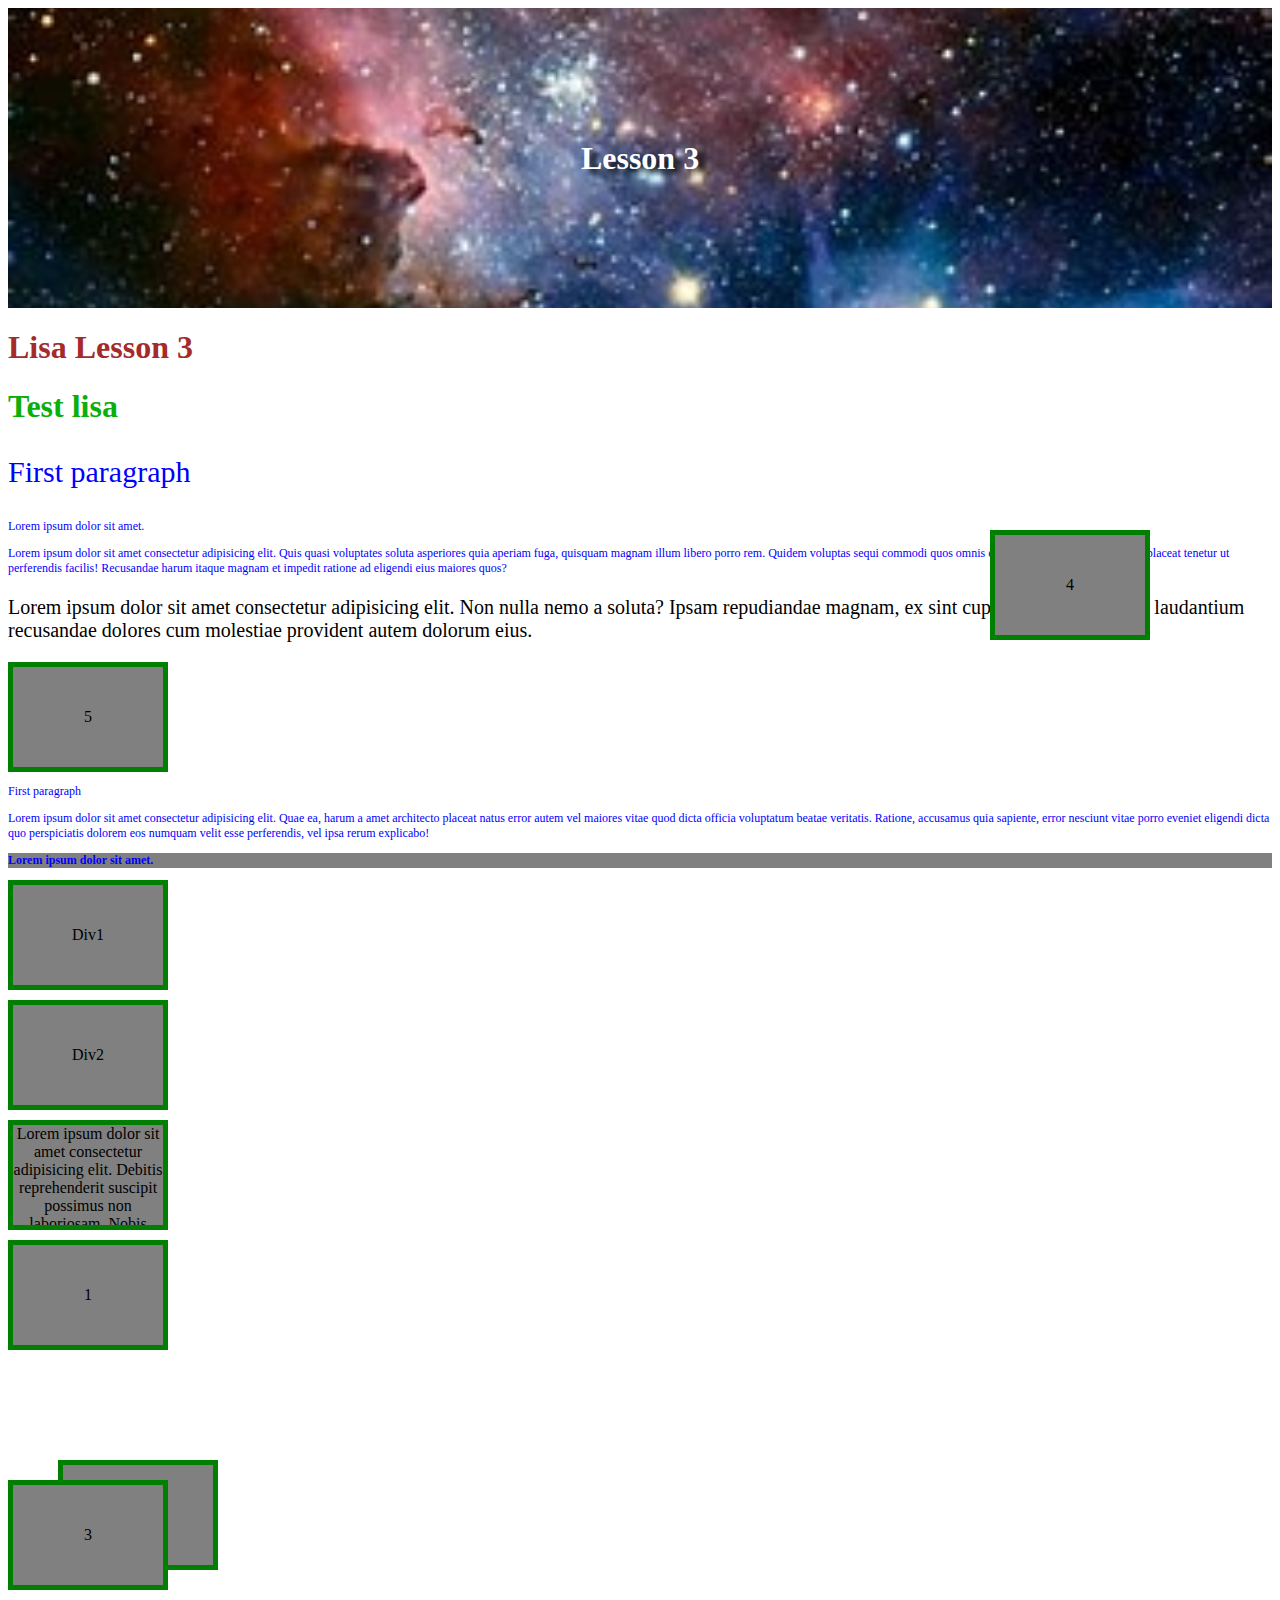
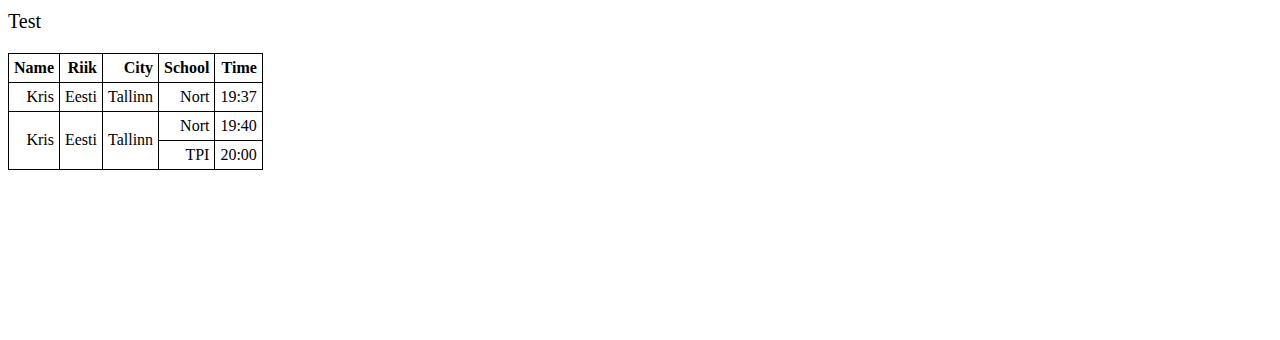
<file: Lesson3/index.html>
<!DOCTYPE html>
<html>
    <head>
    <title>Lesson3</title>
    <meta charset="UTF-8">
    <link rel="stylesheet" href="./styles.css">
    <!--Comments-->
    <!--CTRL + F - fast search
    -->
    <style>
        h1 {
            color: black;
        }
    </style>
</head>
<body>
    <!-- Inline CSS-->
     
    <div class="header">
     <h1 class="headerH">Lesson 3</h1>    
    </div>
      <p class="headerPara">
        <!-- <img src="../Lesson2/space.jpg"> -->
      
      </div>
     <h1 style="color:brown;">Lisa Lesson 3</h1>
     <h1 style="color:rgb(11, 175, 11)">Test lisa</h1>
     <p style="font-size: 30px; color: blue;">First paragraph</p>
     <p style="font-size: 12px; color: blue;">Lorem ipsum dolor sit amet.</p>
     <p style="font-size: 12px; color: blue;">Lorem ipsum dolor sit amet consectetur adipisicing elit. Quis quasi voluptates soluta asperiores quia aperiam fuga, quisquam magnam illum libero porro rem. Quidem voluptas sequi commodi quos omnis error mollitia suscipit, debitis sit placeat tenetur ut perferendis facilis! Recusandae harum itaque magnam et impedit ratione ad eligendi eius maiores quos?</p>
     <p>Lorem ipsum dolor sit amet consectetur adipisicing elit. Non nulla nemo a soluta? Ipsam repudiandae magnam, ex sint cupiditate ratione quos, laudantium recusandae dolores cum molestiae provident autem dolorum eius.</p>
     <div class="divstick">5</div>
     <!-- ID must be unique-->
     <p id="custom-para">First paragraph</p>
     <p class="custom-para">Lorem ipsum dolor sit amet consectetur adipisicing elit. Quae ea, harum a amet architecto placeat natus error autem vel maiores vitae quod dicta officia voluptatum beatae veritatis. Ratione, accusamus quia sapiente, error nesciunt vitae porro eveniet eligendi dicta quo perspiciatis dolorem eos numquam velit esse perferendis, vel ipsa rerum explicabo!</p>
     <!--CamelCase
     -->
     <p class="custom-para extra">Lorem ipsum dolor sit amet.</p>
     <!-- Kast / Box-->
      <div>
        Div1
      </div>
      <div>
        Div2
      </div>
      <div>
        Lorem ipsum dolor sit amet consectetur adipisicing elit. Debitis reprehenderit suscipit possimus non laboriosam. Nobis optio soluta corporis! Provident, asperiores?
      </div>
      <div class="divstatic">1</div>
      <div class="divrelat">2</div>
      <div class="divindex">3</div>
      <div class="divfixed">4</div>
        <p>Test</p>
      <table>
        <tbody>
          <tr>
            <th>Name</th>  <!-- Table heading-->
            <th>Riik</th>
            <th>City</th>
            <th>School</th>
            <th>Time</th>
        </tr>
        <tr>
            <td>Kris</td>  <!-- Table data -->
            <td>Eesti</td>
            <td colspan="">Tallinn</td>
            <td>Nort</td>
            <td>19:37</td>
        </tr>
        <tr>
            <td rowspan="2">Kris</td>  <!-- Table data -->
            <td rowspan="2">Eesti</td>
            <td rowspan="2">Tallinn</td>
            <td>Nort</td> 
            <td>19:40</td>
        <tr>
            <td>TPI</td>
            <td>20:00</td>
        </tr>
        </tbody>
    </table>
    <br>
    <br>
    <br>
    <br>
    <br>
    <br>
    <br>
    <br>
    <br>
    </body>
</html>
</file>
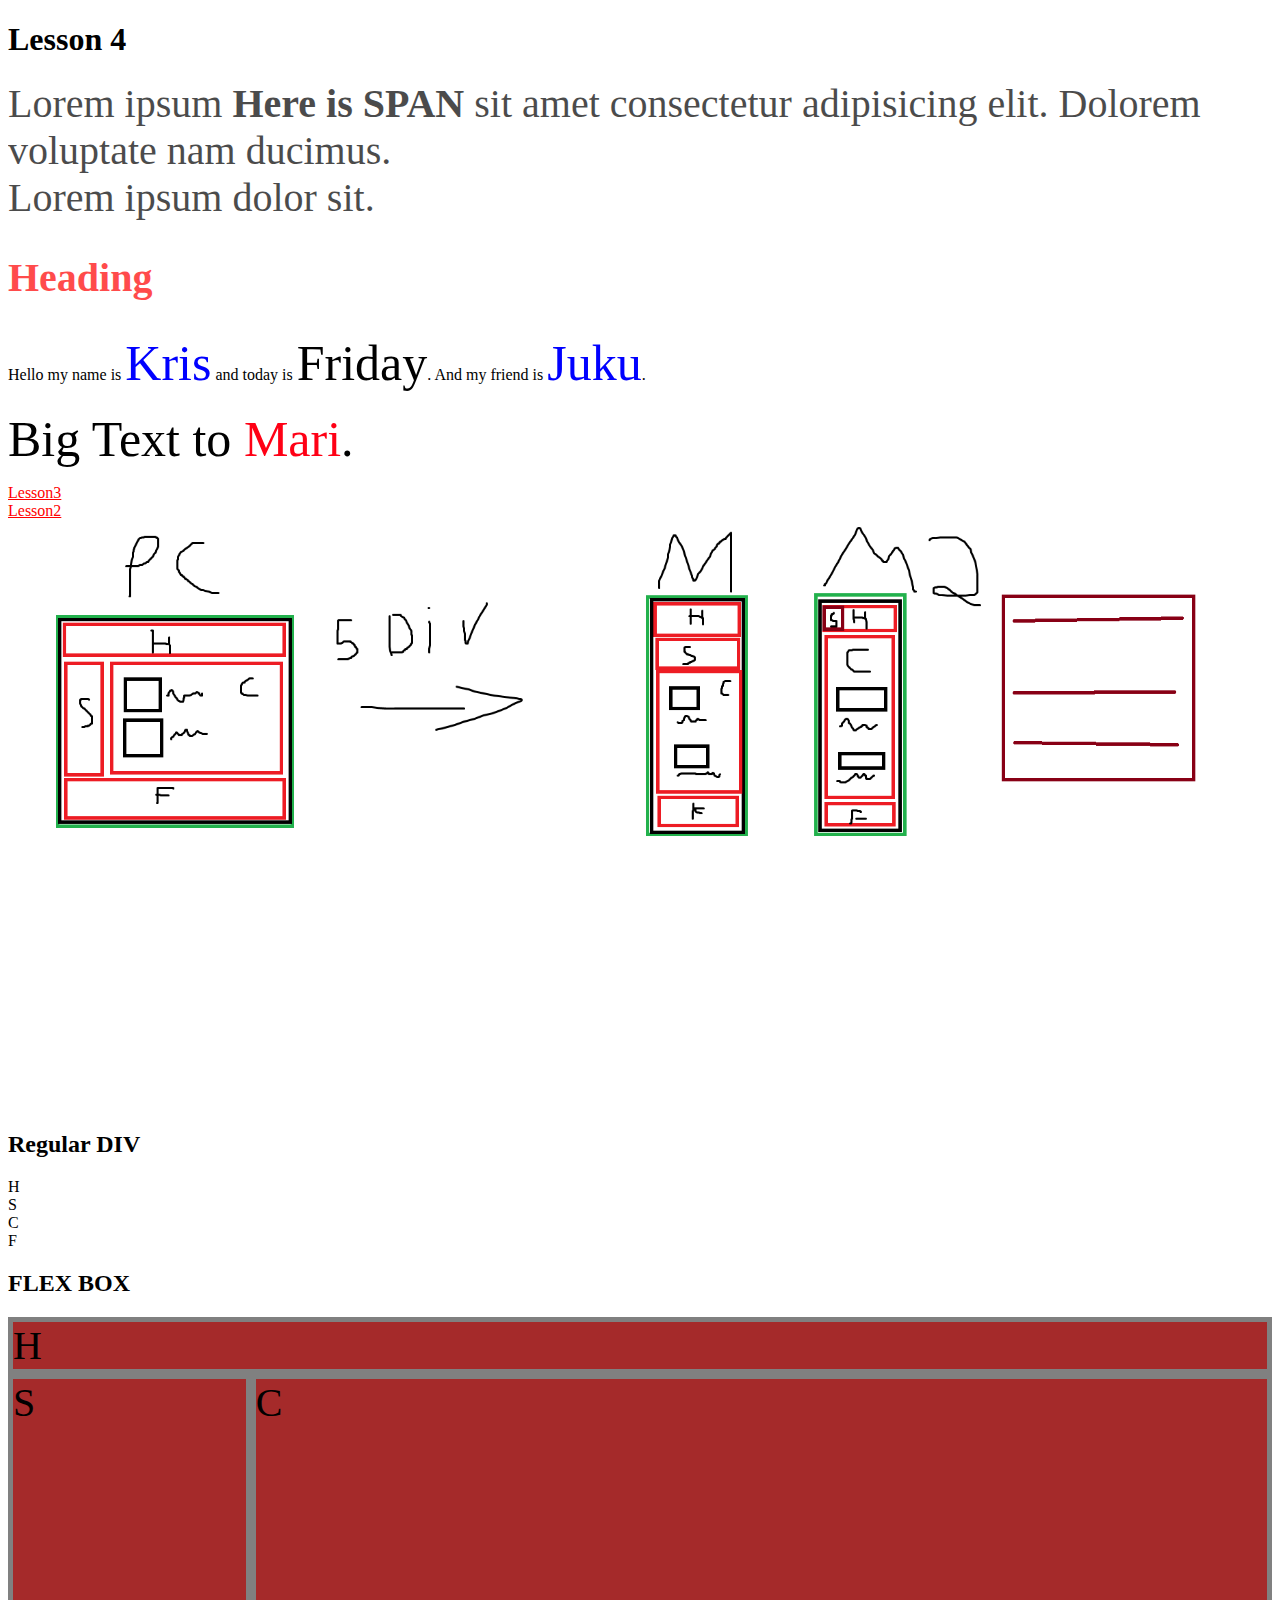
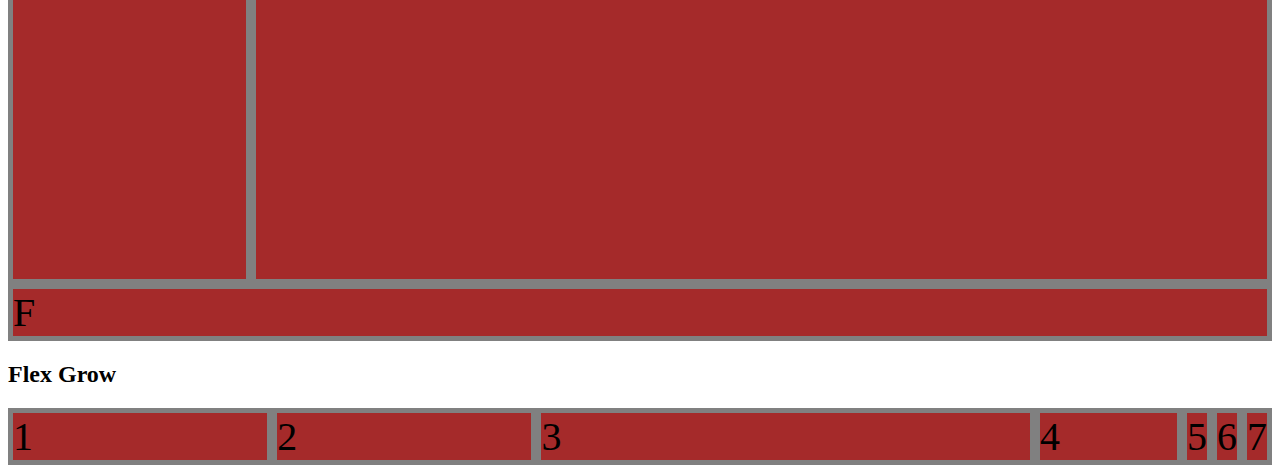
<file: Lesson4/index.html>
<!DOCTYPE html>
<html>
    <head>
        <title>Lesson 4</title>
        <meta charset="UTF-8">
        <link rel="stylesheet" href="./styles.css">
    </head>
    <body>
        <h1>Lesson 4</h1>
        <p class="para1">Lorem ipsum <span class="span1">Here is SPAN</span> sit amet consectetur adipisicing elit. Dolorem voluptate nam ducimus.</p>
        <p class="para1">Lorem ipsum dolor sit.</p>
        <h2 class="para1 heading1">Heading</h2>
        <p class="para2">
            Hello my name is 
            <span>Kris</span> and today is
            <span>Friday</span>. 
            And my friend is <span>Juku</span>.<br>
        </br>
            <span>Big Text to <span>Mari</span>.</span>
        </p>
    <a class="link1" href="../Lesson3/index.html">Lesson3</a>
    </br>
    <a class="link1" href="../Lesson2/index.html">Lesson2</a>
<!-- 
    Responsive layout
    Burger menu    
-->
<img width="100%" src="./Responsive Layout.png">
<h2>Regular DIV</h2>
<div></div>
<div>H</div>
<div>S</div>
<div>C</div>
<div>F</div>
<h2>FLEX BOX</h2>
<div class="container">
    <div>H</div>
    <div>S</div>
    <div>C</div>
    <div>F</div>
</div>
<h2>Flex Grow</h2>
<div class="container2">
   <div>1</div>
   <div>2</div>
   <div>3</div>
   <div>4</div>
   <div>5</div>
   <div>6</div>
   <div>7</div>
    </body>
</html>
</file>
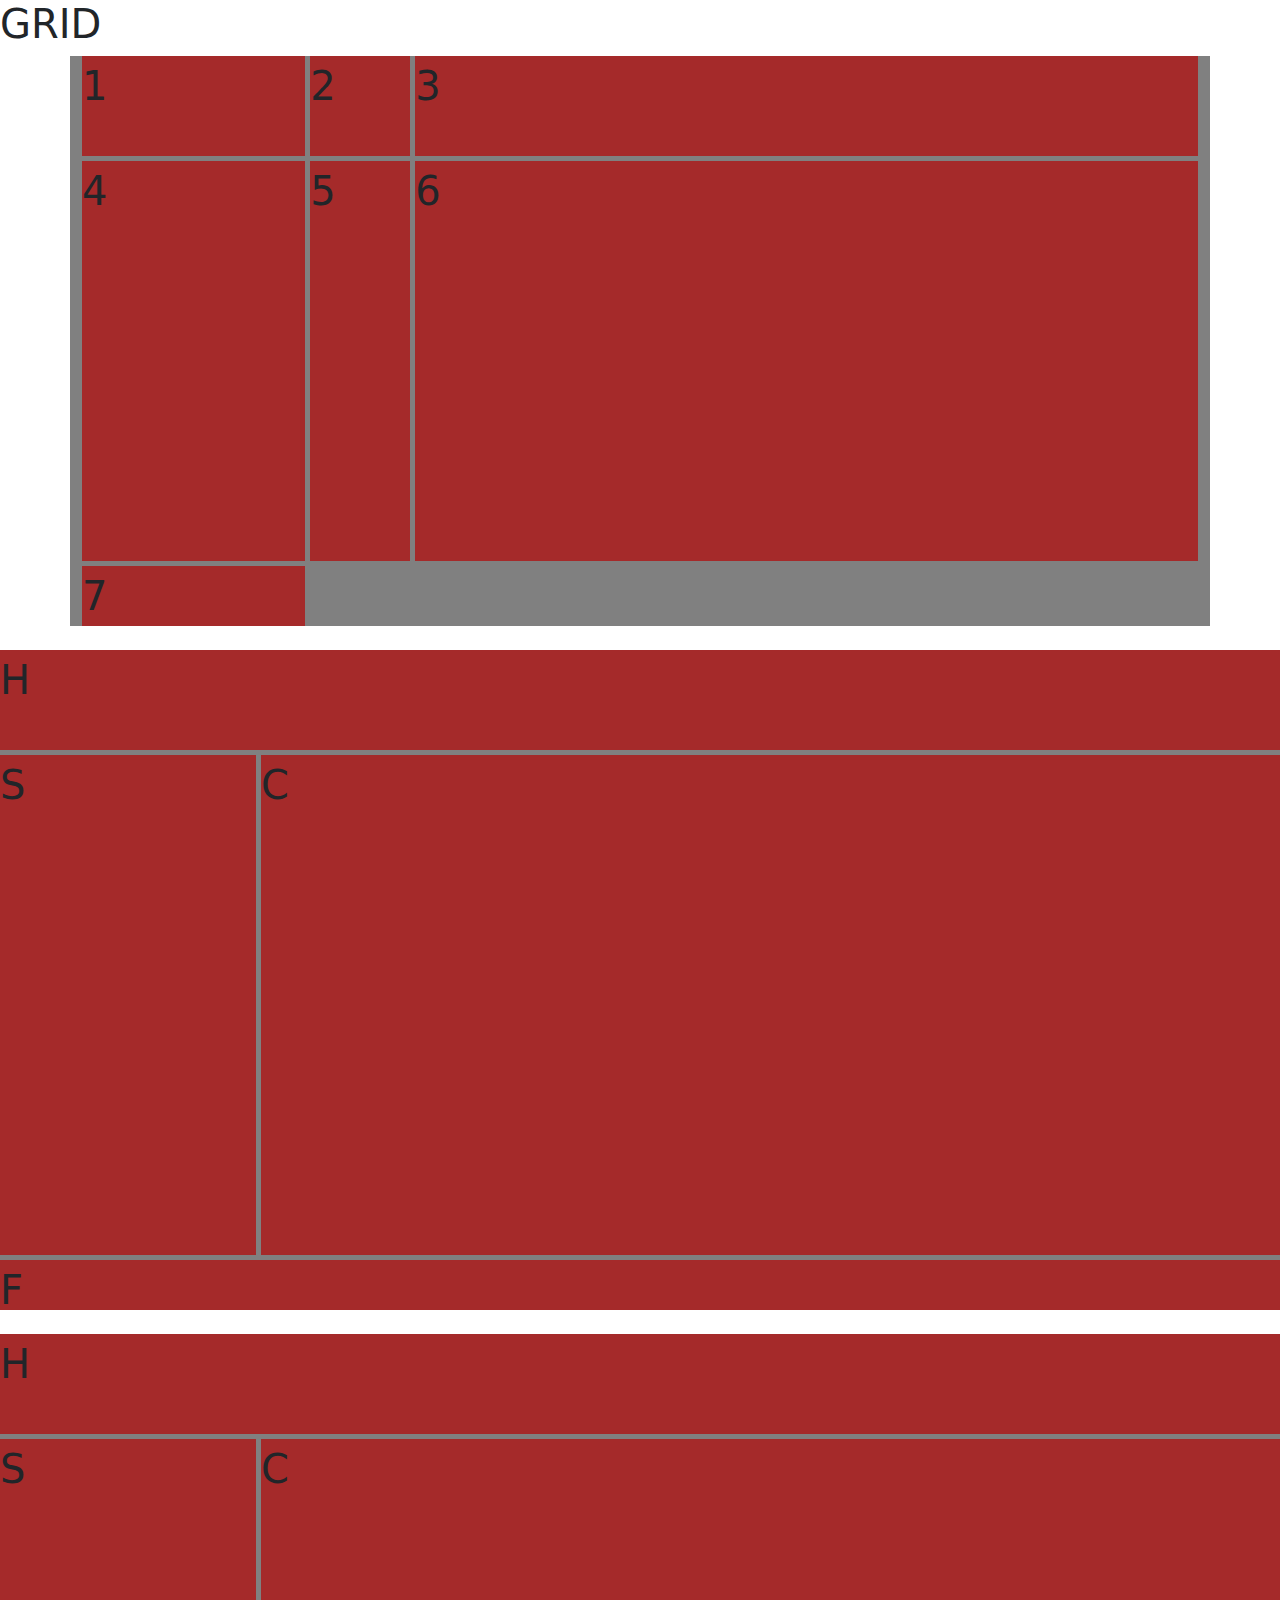
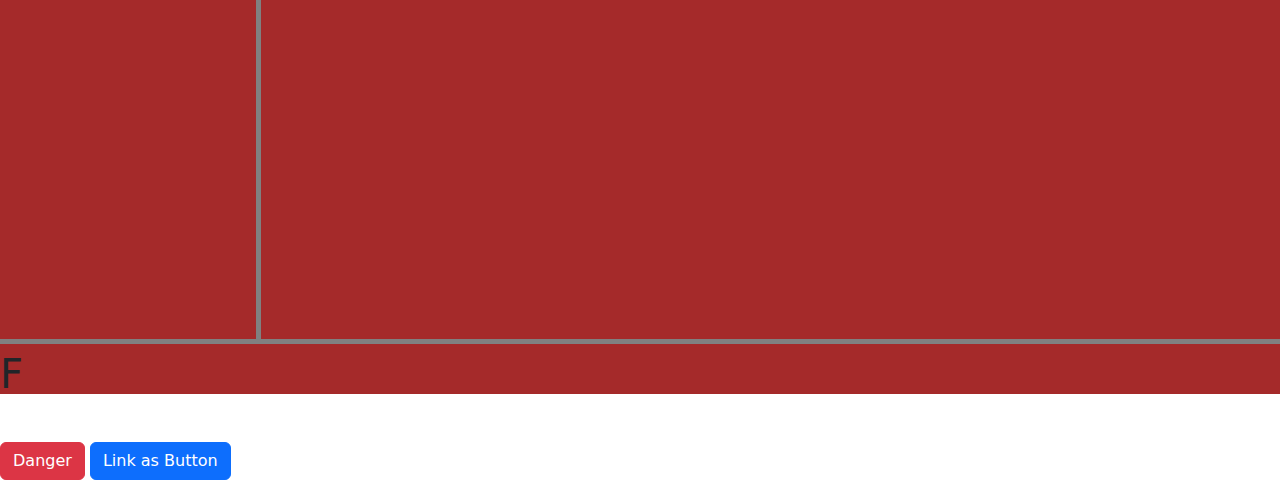
<file: Lesson5/index.html>
<!DOCTYPE html>
<html>
    <head>
        <title>Lesson 5</title>
        <meta charset="UTF-8">
        <link href="https://cdn.jsdelivr.net/npm/bootstrap@5.3.3/dist/css/bootstrap.min.css" rel="stylesheet" integrity="sha384-QWTKZyjpPEjISv5WaRU9OFeRpok6YctnYmDr5pNlyT2bRjXh0JMhjY6hW+ALEwIH" crossorigin="anonymous">
        <script src="https://cdn.jsdelivr.net/npm/bootstrap@5.3.3/dist/js/bootstrap.bundle.min.js" integrity="sha384-YvpcrYf0tY3lHB60NNkmXc5s9fDVZLESaAA55NDzOxhy9GkcIdslK1eN7N6jIeHz" crossorigin="anonymous"></script>
        <link rel="stylesheet"  href="styles.css">
    </head>
    <body>
        <h1>GRID</h1>
        <div class="container">
            <div>1</div>
            <div>2</div>
            <div>3</div>
            <div>4</div>
            <div>5</div>
            <div>6</div>
            <div>7</div>
        </div>
        <br>
        <div class="container2">
            <div>H</div>
            <div>S</div>
            <div>C</div>
            <div>F</div>
        </div>
        <br>
        <div class="container3">
            <div class="cont3H">H</div>
            <div class="cont3S">S</div>
            <div class="cont3C">C</div>
            <div class="cont3F">F</div>
        </div>
        <br>
        <br>
        <button type="button" class="btn btn-danger">Danger</button>
        <a class="btn btn-primary" href="https://getbootstrap.com/docs/5.3/components/buttons/">Link as Button</a>
    </body>
</html>
</file>
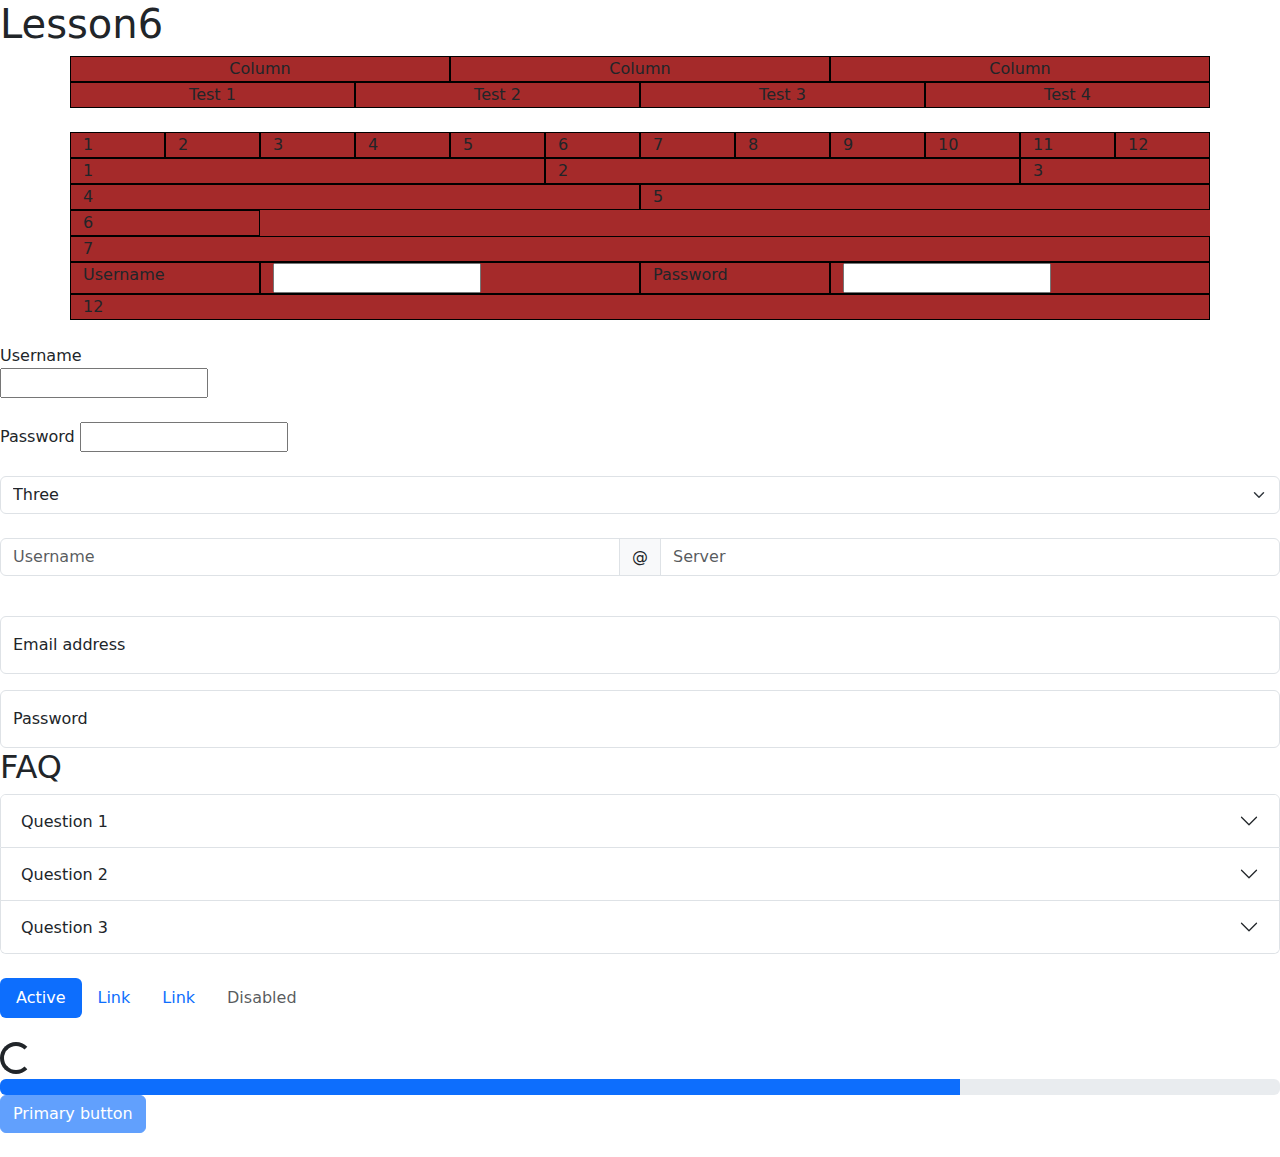
<file: Lesson6/index.html>
<!DOCTYPE html>
<html>
    <head>
        <title>Lesson 6</title>
        <meta charset="UTF-8">
        <link href="https://cdn.jsdelivr.net/npm/bootstrap@5.3.3/dist/css/bootstrap.min.css" rel="stylesheet" integrity="sha384-QWTKZyjpPEjISv5WaRU9OFeRpok6YctnYmDr5pNlyT2bRjXh0JMhjY6hW+ALEwIH" crossorigin="anonymous">
<script src="https://cdn.jsdelivr.net/npm/bootstrap@5.3.3/dist/js/bootstrap.bundle.min.js" integrity="sha384-YvpcrYf0tY3lHB60NNkmXc5s9fDVZLESaAA55NDzOxhy9GkcIdslK1eN7N6jIeHz" crossorigin="anonymous"></script>
        <link rel="stylesheet" href="./styles.css">
        <script src="./scripts.js"></script>
    </head>
    <body>
    <h1>Lesson6</h1>
    <div class="container text-center">
        <div class="row">
            <div class="col">
            Column
            </div>
            <div class="col">
            Column
            </div>
            <div class="col">
            Column
            </div>
        </div>
        <div class="row">
            <div class="col">
                Test 1
            </div>
            <div class="col">
                Test 2
            </div>
            <div class="col">
                Test 3
            </div>
            <div class="col">
                Test 4
            </div>
        </div>
    </div>
<br>
        <div class="container">
            <div class="row">
                <div class="col">1</div>
                <div class="col">2</div>
                <div class="col">3</div>
                <div class="col">4</div>
                <div class="col">5</div>
                <div class="col">6</div>
                <div class="col">7</div>
                <div class="col">8</div>
                <div class="col">9</div>
                <div class="col">10</div>
                <div class="col">11</div>
                <div class="col">12</div>
            </div>
            <div class="row">
                <!-- 1 -> 12 columns -->
                <div class="col-5">1</div>
                <div class="col-5">2</div>
                <div class="col-2">3</div>
                <div class="col-6">4</div>
                <div class="col-6">5</div>
                <div class="col-12 col-sm-6 col-md-2">6</div>
                <div class="col-12">7</div>
                <div class="col-3 col-md-2"><label>Username</label></div>
                <div class="col-9 col-md-4"><input type="text"></div>
                <div class="col-3 col-md-2"><label>Password</label></div>
                <div class="col-9 col-md-4"><input type="password"></div>
                <div class="col">12</div>
            </div>
        </div>
        <br>
        <form>
            <label>Username</label><br>
            <input type="text">
            <br><br>
            <label>Password</label>
            <input type="password">
        </form>
        <br>
        <select class="form-select">
            <option value="1">One</option>
            <option value="2">Two</option>
            <option selected value="3">Three</option>
        </select>

        <br>
        <div class="input-group mb-3">
            <input type="text" class="form-control" placeholder="Username" aria-label="Username">
            <span class="input-group-text">@</span>
            <input type="text" class="form-control" placeholder="Server" aria-label="Server">
        </div>

        <br>
        <div class="form-floating mb-3">
            <input type="email" class="form-control" id="floatingInput" placeholder="name@example.com">
            <label for="floatingInput">Email address</label>
          </div>
          <div class="form-floating">
            <input type="password" class="form-control" id="floatingPassword" placeholder="Password">
            <label for="floatingPassword">Password</label>
          </div>

          <h2>FAQ</h2>
          <!-- 
                ID == data-bs-target
           -->
          <div class="accordion" id="accordionExample">
            <div class="accordion-item">
              <h2 class="accordion-header">
                <button class="accordion-button collapsed" type="button" data-bs-toggle="collapse" data-bs-target="#collapseOne" aria-expanded="false" aria-controls="collapseOne">
                  Question 1
                </button>
              </h2>
              <div id="collapseOne" class="accordion-collapse collapse" data-bs-parent="#accordionExample">
                <div class="accordion-body">
                  <strong>This is the first item's accordion body.</strong> It is shown by default, until the collapse plugin adds the appropriate classes that we use to style each element. These classes control the overall appearance, as well as the showing and hiding via CSS transitions. You can modify any of this with custom CSS or overriding our default variables. It's also worth noting that just about any HTML can go within the <code>.accordion-body</code>, though the transition does limit overflow.
                </div>
              </div>
            </div>
            <div class="accordion-item">
              <h2 class="accordion-header">
                <button class="accordion-button collapsed" type="button" data-bs-toggle="collapse" data-bs-target="#collapseTwo" aria-expanded="false" aria-controls="collapseTwo">
                  Question 2
                </button>
              </h2>
              <div id="collapseTwo" class="accordion-collapse collapse" data-bs-parent="#accordionExample">
                <div class="accordion-body">
                  <strong>This is the second item's accordion body.</strong> Lorem ipsum dolor sit, amet consectetur adipisicing elit. Modi tempora suscipit, facere nemo nihil repudiandae obcaecati illo at autem accusantium! Debitis sint error voluptatum, ratione iusto inventore ipsum sit molestias. It is hidden by default, until the collapse plugin adds the appropriate classes that we use to style each element. These classes control the overall appearance, as well as the showing and hiding via CSS transitions. You can modify any of this with custom CSS or overriding our default variables. It's also worth noting that just about any HTML can go within the <code>.accordion-body</code>, though the transition does limit overflow.
                </div>
              </div>
            </div>
            <div class="accordion-item">
              <h2 class="accordion-header">
                <button class="accordion-button collapsed" type="button" data-bs-toggle="collapse" data-bs-target="#collapseThree" aria-expanded="false" aria-controls="collapseThree">
                  Question 3
                </button>
              </h2>
              <div id="collapseThree" class="accordion-collapse collapse" data-bs-parent="#accordionExample">
                <div class="accordion-body">
                  <strong>This is the third item's accordion body.</strong> It is hidden by default, until the collapse plugin adds the appropriate classes that we use to style each element. These classes control the overall appearance, as well as the showing and hiding via CSS transitions. You can modify any of this with custom CSS or overriding our default variables. It's also worth noting that just about any HTML can go within the <code>.accordion-body</code>, though the transition does limit overflow.
                </div>
              </div>
            </div>
          </div>

        <br>
        <ul class="nav nav-pills">
         <li class="nav-item">
          <a class="nav-link active" aria-current="page" href="#">Active</a>
         </li>
         <li class="nav-item">
            <a class="nav-link" href="#">Link</a>
         </li>
        <li class="nav-item">
            <a class="nav-link" href="#">Link</a>
        </li>
         <li class="nav-item">
            <a class="nav-link disabled" aria-disabled="true">Disabled</a>
        </li>
        </ul>

        <br>
        <div class="spinner-border" role="status">
            <span class="visually-hidden">Loading...</span>
          </div>

          <div class="progress" role="progressbar" aria-label="Basic example" aria-valuenow="75" aria-valuemin="0" aria-valuemax="100">
            <div class="progress-bar w-75"></div>
          </div>
          <button type="button" class="btn btn-primary" disabled>Primary button</button>
        

        <br>
        <br>

    
   </body>
</html>
</file>
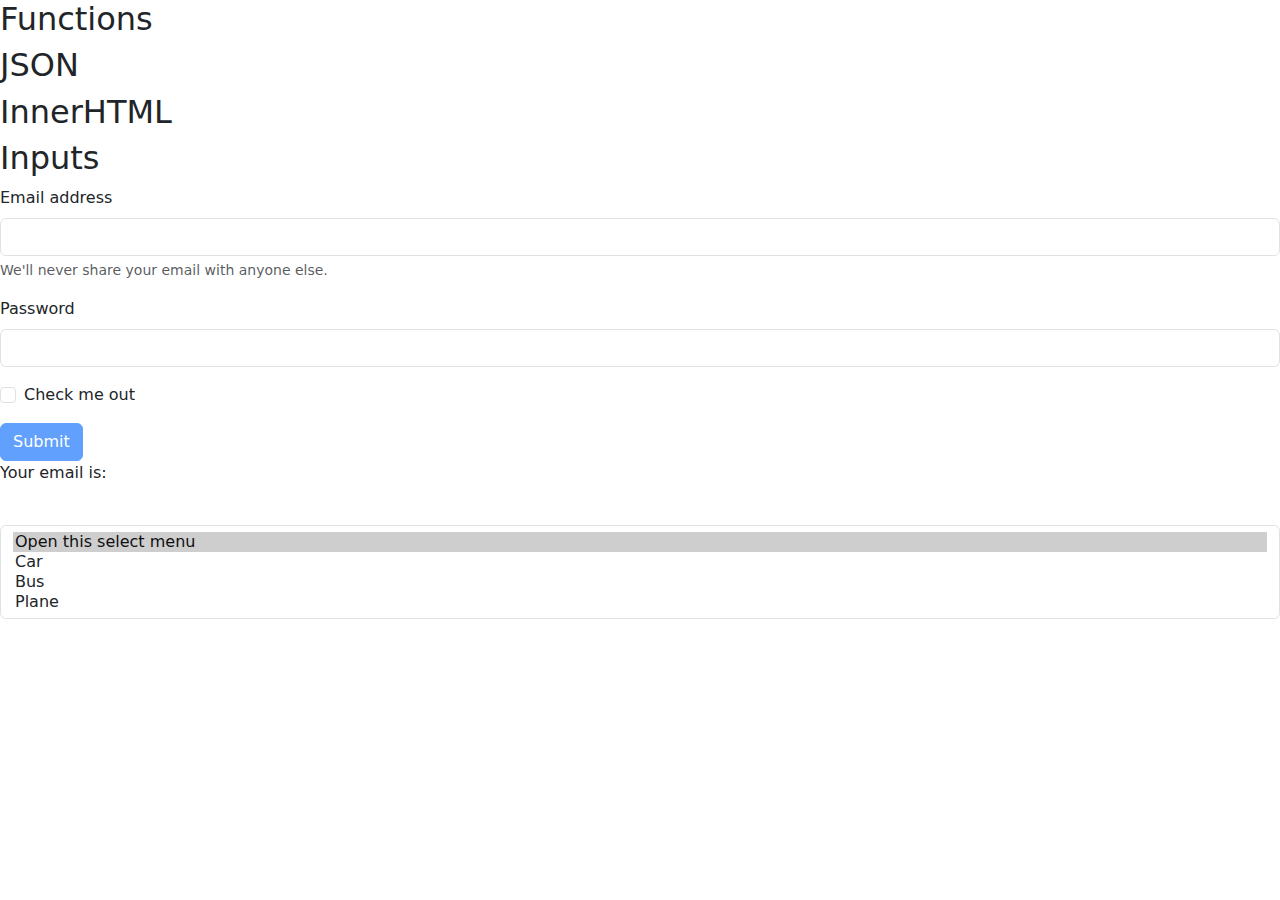
<file: Lesson8/index.html>
<!DOCTYPE html>
<html>
    <head>
        <title>Lesson 8</title>
        <link href="https://cdn.jsdelivr.net/npm/bootstrap@5.3.3/dist/css/bootstrap.min.css" rel="stylesheet" integrity="sha384-QWTKZyjpPEjISv5WaRU9OFeRpok6YctnYmDr5pNlyT2bRjXh0JMhjY6hW+ALEwIH" crossorigin="anonymous">
        <script src="https://cdn.jsdelivr.net/npm/bootstrap@5.3.3/dist/js/bootstrap.bundle.min.js" integrity="sha384-YvpcrYf0tY3lHB60NNkmXc5s9fDVZLESaAA55NDzOxhy9GkcIdslK1eN7N6jIeHz" crossorigin="anonymous"></script>
        <meta charset="UTF-8">
        <script src="./scripts.js"></script>
    </head>
    <body>
        <h2>Functions</h2>
        <h2>JSON</h2>
        <h2>InnerHTML</h2>
        <h2>Inputs</h2>

        <form method="post" action="/test.php">
            <div class="mb-3">
              <label for="email" class="form-label">Email address</label>
              <input onchange="EmailChanged()" type="text" class="form-control" id="email" aria-describedby="emailHelp">
              <div id="emailHelp" class="form-text">We'll never share your email with anyone else.</div>
            </div>
            <div class="mb-3">
              <label for="password" class="form-label">Password</label>
              <input type="password" class="form-control" id="password">
            </div>
            <div class="mb-3 form-check">
              <input type="checkbox" class="form-check-input" id="exampleCheck1">
              <label class="form-check-label" for="checkbox">Check me out</label>
            </div>
            <button id="submitButton" disabled onclick="OnSubmit()" type="button" class="btn btn-primary">Submit</button>
        </form>
        <p>Your email is: <span id = "userEmail"></span></p>

        <br>

        <select id="select" class="form-select" multiple aria-label="Multiple select example">
            <option selected>Open this select menu</option>
            <option value="1">Car</option>
            <option value="2">Bus</option>
            <option value="3">Plane</option>
          </select>

    
    </body>
</html>
</file>
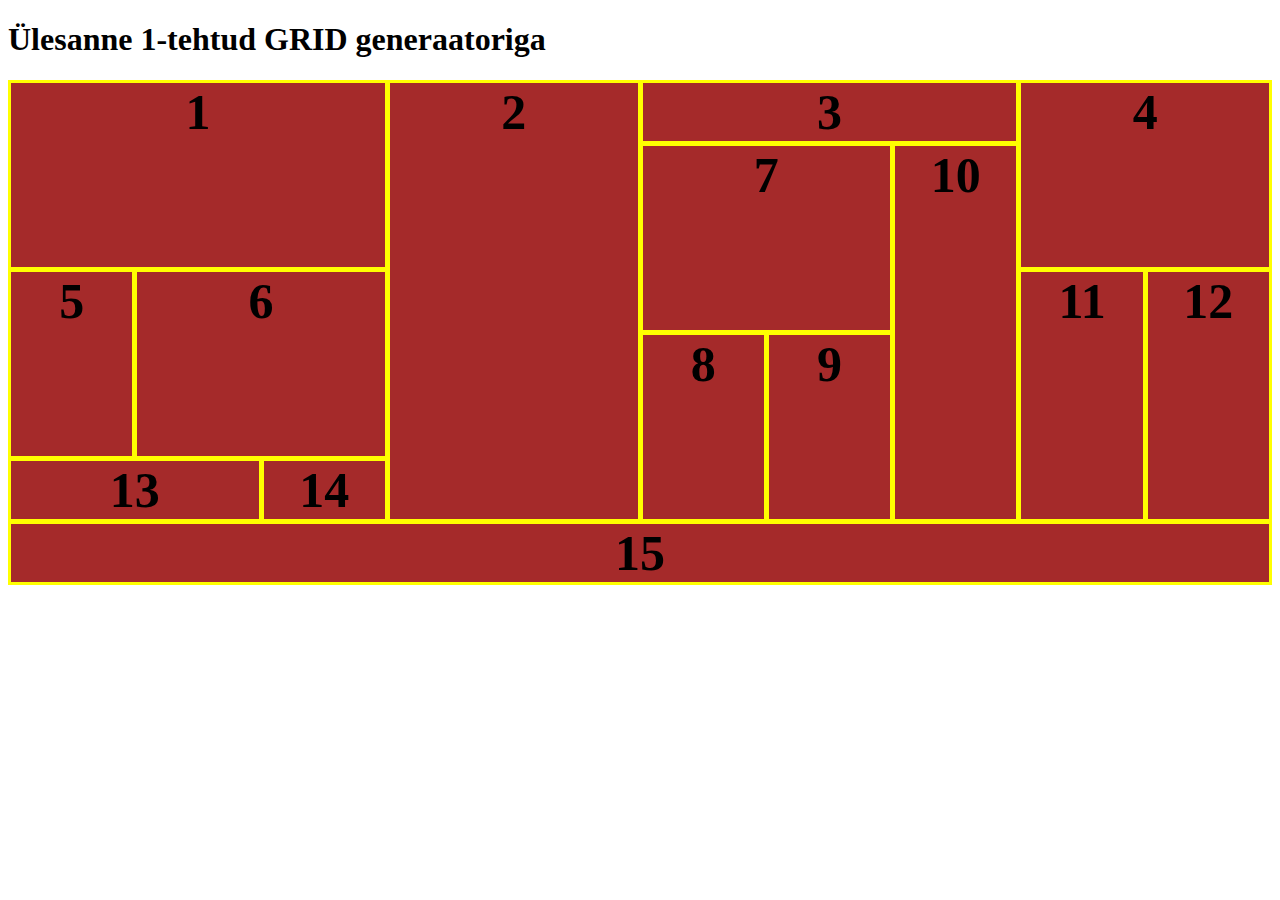
<file: Ylesanne1/index.html>
<!DOCTYPE html>
<html>
    <head>
        <title>Ülesane1</title>
        <meta charset="UTF-8">
        <link rel="stylesheet" href="./styles.css">
    </head>
    <body>
        <h1>Ülesanne 1-tehtud GRID generaatoriga </h1>
        <div id="style vertical-align: super">
            <div class="parent">
            <div class="div1">1 </div>
            <div class="div2">2 </div>
            <div class="div3">3 </div>
            <div class="div4">4 </div>
            <div class="div5">5 </div>
            <div class="div6">6 </div>
            <div class="div7">7 </div>
            <div class="div8">8 </div>
            <div class="div9">9 </div>
            <div class="div10">10 </div>
            <div class="div11">11 </div>
            <div class="div12">12 </div>
            <div class="div13">13 </div>
            <div class="div14">14 </div>
            <div class="div15">15 </div>
            </div>
    </body>
</html>
</file>
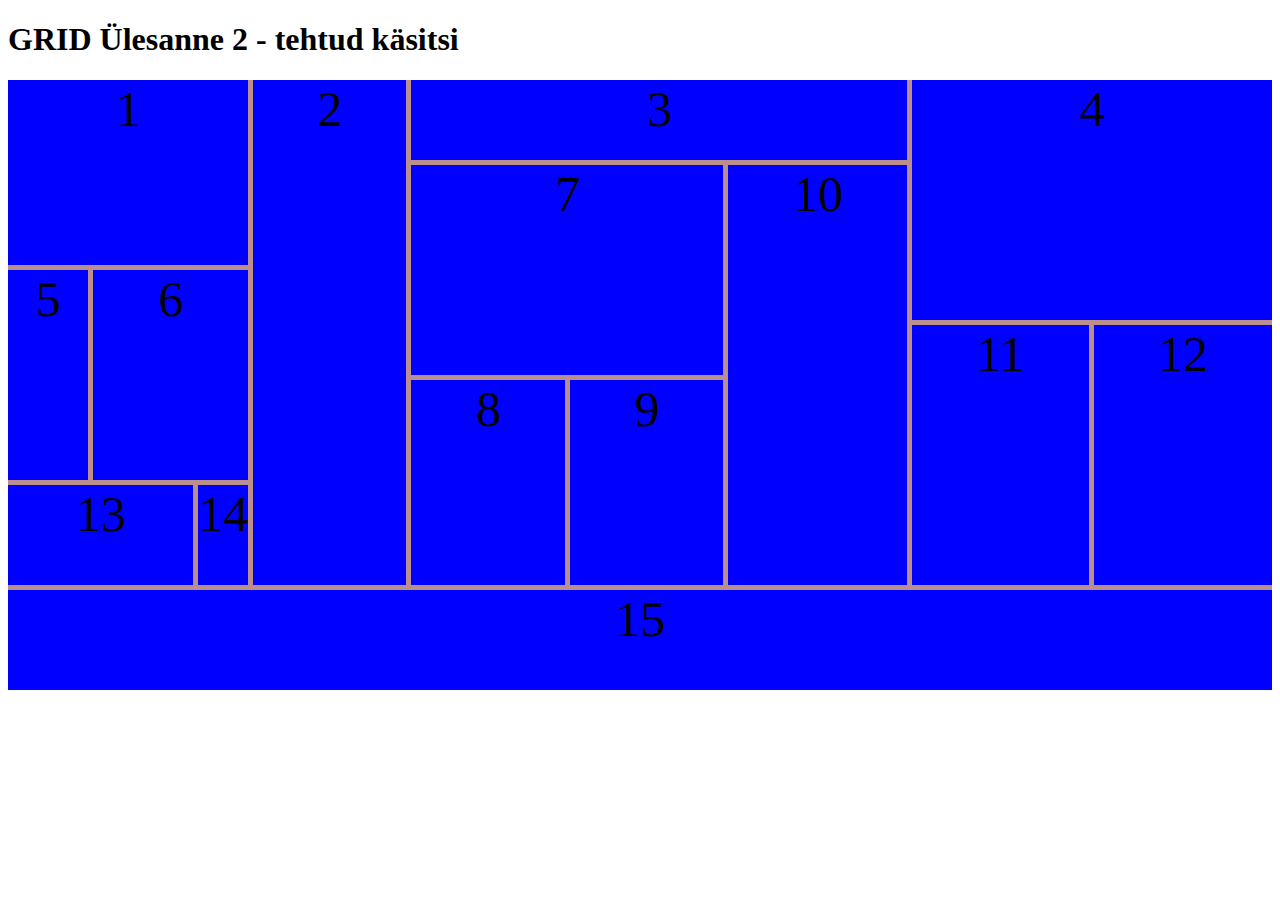
<file: Ylesanne2/index.html>
<!DOCTYPE html>
<html>
    <head>
        <title>Ylesanne 2</title>
        <meta charset="UTF-8">
        <link rel="stylesheet"  href="styles.css">
    </head>
    <body>
        <h1>GRID Ülesanne 2 - tehtud käsitsi</h1>
        <div class="container">
            <div>1 </div>
            <div>2 </div>
            <div>3 </div>
            <div>4 </div>
            <div>5 </div>
            <div>6 </div>
            <div>7 </div>
            <div>8 </div>
            <div>9 </div>
            <div>10 </div>
            <div>11 </div>
            <div>12 </div>
            <div>13 </div>
            <div>14 </div>
            <div>15 </div>
        </div>
    </body>
</html>
</file>
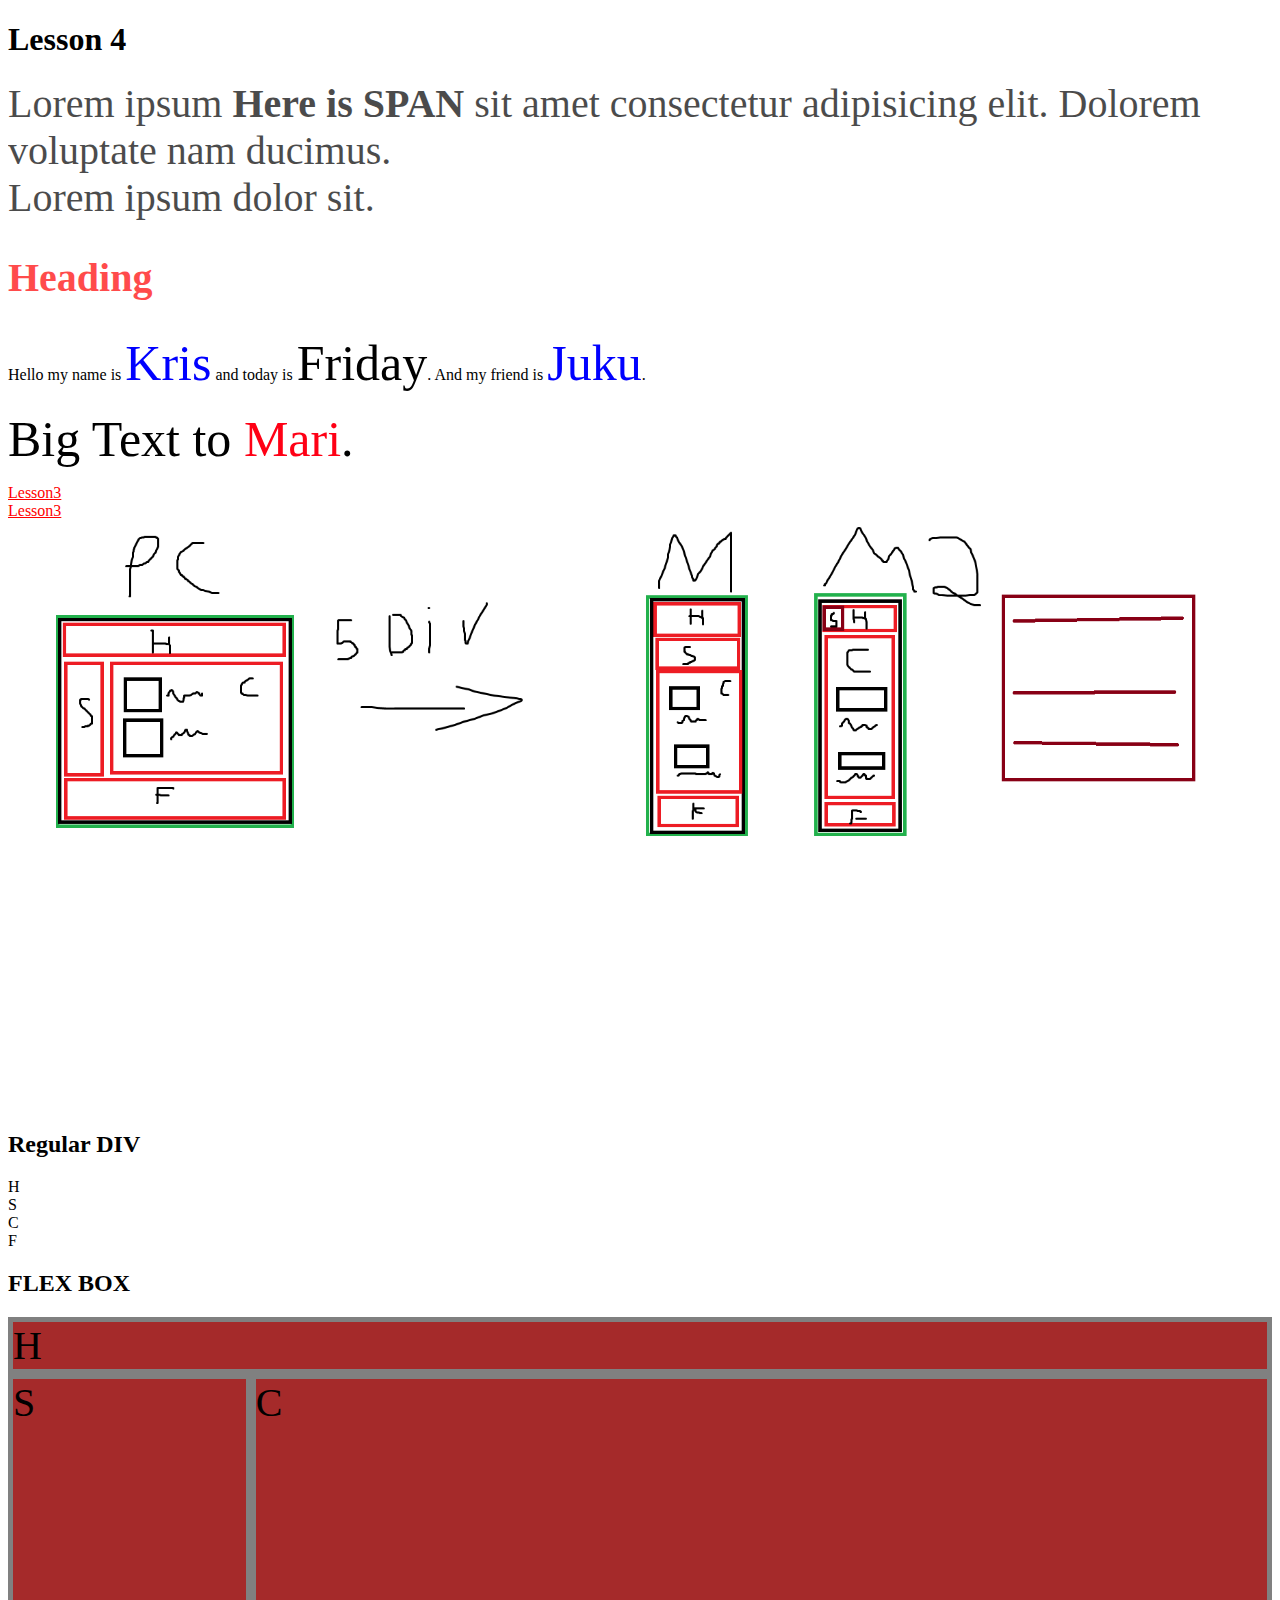
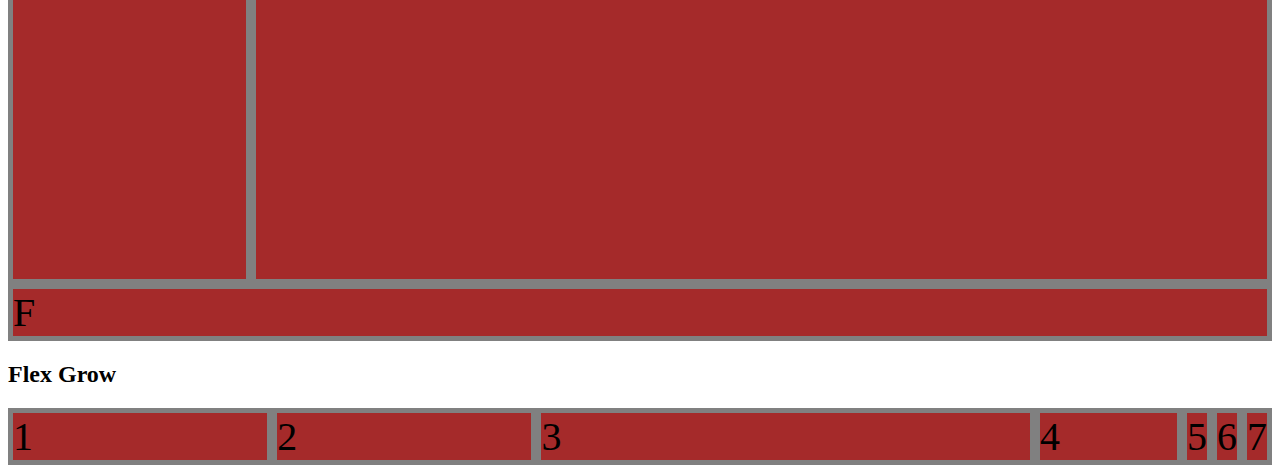
<file: Lesson4/indekx.html>
<!DOCTYPE html>
<html>
    <head>
        <title>Lesson 4</title>
        <meta charset="UTF-8">
        <link rel="stylesheet" href="./styles.css">
    </head>
    <body>
        <h1>Lesson 4</h1>
        <p class="para1">Lorem ipsum <span class="span1">Here is SPAN</span> sit amet consectetur adipisicing elit. Dolorem voluptate nam ducimus.</p>
        <p class="para1">Lorem ipsum dolor sit.</p>
        <h2 class="para1 heading1">Heading</h2>
        <p class="para2">
            Hello my name is 
            <span>Kris</span> and today is
            <span>Friday</span>. 
            And my friend is <span>Juku</span>.<br>
        </br>
            <span>Big Text to <span>Mari</span>.</span>
        </p>
    <a class="link1" href="../Lesson3/index.html">Lesson3</a>
    </br>
    <a class="link1" href="../Lesson3/styles.css">Lesson3</a>
<!-- 
    Responsive layout
    Burger menu    
-->
<img width="100%" src="./Responsive Layout.png">
<h2>Regular DIV</h2>
<div></div>
<div>H</div>
<div>S</div>
<div>C</div>
<div>F</div>
<h2>FLEX BOX</h2>
<div class="container">
    <div>H</div>
    <div>S</div>
    <div>C</div>
    <div>F</div>
</div>
<h2>Flex Grow</h2>
<div class="container2">
   <div>1</div>
   <div>2</div>
   <div>3</div>
   <div>4</div>
   <div>5</div>
   <div>6</div>
   <div>7</div>
    </body>
</html>
</file>
<file: Lesson3/styles.css>
/*
Comments
element {
    atribute: value;
    atribute: value;
    atribute: value;
    atribute: value;
    atribute: value;
    }
*/

h1 {
    color:red;
}

p {
    font-size: 20px;
}

/* #-> ID
.-> Class
*/

#custom-para {
font-size: 12px;
color:blue;
}

.custom-para {
    font-size: 12px;
    color: blue;
}

.extra {
        font-weight: bold;
        background-color:grey;
}
/* 
    Margin -> Free space AFTER Element
*/
    
div {
    background-color: grey;
    margin-right: 50px;
    margin-bottom:10px;
    /*  Width type colour */
    border: 5px solid green;
    height: 100px;
    width: 150px;
    overflow: hidden;
    text-align: center;
    align-content:center;
}

/* ,-> And another element */

th, td {
    border: 1px solid black;
    padding: 5px;
    text-align: end;
}

table {
    border-collapse: collapse;
}

.divstatic, .divrelat {
    top: 100px;
    left: 50px;
}

.divstatic {
    position: static;
    }
/* 
z-index== 0
*/
    .divrelat {
        position: relative;
        z-index: 1;
    }

    .divindex {
        position: relative;
        z-index: 2;
    }

    .divfixed {
        position: fixed;
        bottom: 250px;
        right: 80px;
    }

    .divstick {
      position: sticky;
      top:  00px; 
      left: 0px;
      z-index: 2;
    }

.header {
    height: 300px;
    width: 100%;
    margin: 0px;
    border: 0px;
    padding: 0px;
    background-image: url(../Lesson2/space.jpg);
    background-position: center;
    background-size: cover;
}

.headerPara {
    position: relative;
    top: 10px;
}
.headerH {
    color:white;
    /*  Left/Right Up/Down Blur colour */
    text-shadow: 7px 4px 7px black
}
</file>
<file: Lesson4/styles.css>
.para1 {
    font-size: 40px;
    opacity: 0.7;
}

p.para1 {
    margin-bottom: 0px;
    margin-top: 0px;
}

.heading1 {
    color: red;
}

.span1 {
    font-weight: bold;
}

.para2 > span {
    font-size: 50px;
}

/*2n -> Paaris arv / Even Number
0 -> 2 * 0 = 0
1 -> 2 * 1 = 2
2 -> 2 * 2 = 4
3 -> 2 * 3 = 6
2n + 1 -> Paaritu arv / Odd Number
0 -> 2 * 0 + 1 = 1
1 -> 2 * 1 + 1 = 3
2 -> 2 * 2 + 1 = 5
3 -> 2 * 3 + 1 = 7
*/

.para2> span:nth-child(2n+1) {
    color: blue;
}

/* .class > ...... >.....>......>
 */
 
.para2>span > span {
    color: rgb(255, 0, 21);
    height: 100px;
}

.link1:visited {
    color: blueviolet;
}

.link1 {
    color: red;
}

.link1:hover {
    color: green;
}

.link1.active {
    color: black;
}

.container,
.container2 {
    display: flex;
    flex-wrap: wrap; /*If no room move to new row*/
    background-color: gray
}

.container > div,
.container2 > div {
    background-color: brown;
    font-size: 40px;
    margin: 5px;
}

.container > div:nth-child(1),
.container > div:nth-child(4) {
    width: 100%;
}

.container > div:nth-child(2) {
    flex-grow: 1;
}

.container > div:nth-child(3) {
   /*  width: 80%; */
    height: 500px;
}
.container2 > div:nth-child(1),
.container2 > div:nth-child(2) {
    flex-grow: 1;
}

.container2 > div:nth-child(3) {
    flex-grow: 2;
}

.container2 > div:nth-child(4) {
    flex-grow: 0.5;
}
/* 380 px -> make Mobile view */
/* Media Query */

@media only screen and (min-width: 380px) {
    .container > div:nth-child(3) {
        width: 80%;
    }
}
@media only screen and (max-width: 380px) {
    .container > div {
        width: 100%;
    }
    /* .conatiner > div:nth-child(3) {
    width: 100% */
}
</file>
<file: Lesson5/styles.css>
.container,
.container2,
.container3 {
    display: grid;
    background-color: gray;
}

.container {
    grid-template-columns: 20% 100px auto;
    grid-template-rows: 100px 400px;
    row-gap: 5px;
    column-gap: 10px;
    gap: 5px;
}

.container2 {
    grid-template-columns: 20% auto;
    grid-template-rows: 100px 500px 50px;
    gap: 5px;
}
    
.container > div,
.container2 > div,
.container3 > div {
    background-color: brown;
    font-size: 40px;
}

.container2 > div:nth-child(1),
.container2 > div:nth-child(4) {
    grid-column: 1/3;
}

.cont3H {
    grid-area: header;
}

.cont3S {
    grid-area: side;
}

.cont3C {
    grid-area: cont;
}
.cont3F {
    grid-area: footer;
}

.container3 {
    gap: 5px;
    grid-template-areas:
    'header header'
    'side cont'
    'footer footer';
    grid-template-columns: 20% auto;
    grid-template-rows: 100px 500px 50px;
}

@media only screen and (max-width: 380px) { 

    .container3 {
        gap: 5px;
        grid-template-areas:
        'header'
        'side'
        'cont'
        'footer';
        grid-template-columns: 100%;
        grid-template-rows: 100px 50px 500px 50px;
    }

    .container2 > div:nth-child(2),
    .container2 > div:nth-child(3) {
        grid-column: 1/3;
    }

    .container2 {
        grid-template-rows: 100px 50px 500px 50px;
    }

    .container2 > div:nth-child(1) {
        order: 1;
    }

    .container2> div:nth-child(2) {
        order: 4;
    }

    .container2 > div:nth-child(3) {
        order: 3;
    }

    .container2 > div:nth-child(4) {
        order: 2;
    }
}

.btn-danger {
    --bs-btn-bg: #dc3545;
}
</file>
<file: Lesson6/styles.css>
.container {
    background-color: gray
}
.container >div {
    background-color: brown;
}
.row > div {
    border: 1px solid black;
}
</file>
<file: Ylesanne1/styles.css>
.parent {
    display: grid;
    background-color: yellow;
    border: solid yellow;
}

.parent > div {
    background-color: brown;
    font-size: 50px;
    font-weight: bold;
    text-align: center;
   }


.parent {
    display: grid;
    grid-template-columns: repeat(10, 1fr);
    grid-template-rows: repeat(8, 1fr);
    grid-column-gap: 5px;
    grid-row-gap: 5px;
    }
   
    .div1 { grid-area: 1 / 1 / 4 / 4; }
    .div2 { grid-area: 1 / 4 / 8 / 6; }
    .div3 { grid-area: 1 / 6 / 2 / 9; }
    .div4 { grid-area: 1 / 9 / 4 / 11; }
    .div5 { grid-area: 4 / 1 / 7 / 2; }
    .div6 { grid-area: 4 / 2 / 7 / 4; }
    .div7 { grid-area: 2 / 6 / 5 / 8; }
    .div8 { grid-area: 5 / 6 / 8 / 7; }
    .div9 { grid-area: 5 / 7 / 8 / 8; }
    .div10 { grid-area: 2 / 8 / 8 / 9; }
    .div11 { grid-area: 4 / 9 / 8 / 10; }
    .div12 { grid-area: 4 / 10 / 8 / 11; }
    .div13 { grid-area: 7 / 1 / 8 / 3; }
    .div14 { grid-area: 7 / 3 / 8 / 4; }
    .div15 { grid-area: 8 / 1 / 9 / 11; }
</file>
<file: Ylesanne2/styles.css>
.container {
    display: grid;
    background-color: rosybrown;
}
.container >div {
    background-color: blue;
    font-size: 50px;
    font: bold;
    text-align: center;
}


.container {
    display: grid;
    grid-template-columns: 80px 100px 50px auto;
    grid-template-rows: 80px 100px 50px 50px 100px 100px 100px;
    gap: 5px;
}

.container > div:nth-child(1) {
    grid-column: 1/4;
    grid-row: 1/3;
}
.container > div:nth-child(2) {
    grid-column: 4/5;
    grid-row: 1/7;
}
.container > div:nth-child(3) {
    grid-column: 5/8;
    grid-row: 1/2;
}
.container > div:nth-child(4) {
    grid-column: 8/10;
    grid-row: 1/4;
}
.container > div:nth-child(5) {
    grid-column: 1/2;
    grid-row: 3/6;
}
.container > div:nth-child(6) {
    grid-column: 2/4;
    grid-row: 3/6;
}
.container > div:nth-child(7) {
    grid-column: 5/7;
    grid-row: 2/5;
}
.container > div:nth-child(8) {
    grid-column: 5/6;
    grid-row: 5/7;
}
.container > div:nth-child(9) {
    grid-column: 6/7;
    grid-row: 5/7;
}
.container > div:nth-child(10) {
    grid-column: 7/8;
    grid-row: 2/7;
}
.container > div:nth-child(11) {
    grid-column: 8/9;
    grid-row: 4/7;
}
.container > div:nth-child(12) {
    grid-column: 9/10;
    grid-row: 4/7;
}
.container > div:nth-child(13) {
    grid-column: 1/3;
    grid-row: 6/7;
}
.container > div:nth-child(14) {
    grid-column: 3/4;
    grid-row: 6/7;
}
.container > div:nth-child(15) {
    grid-column: 1/10;
    grid-row: 7/8;
}
</file>
